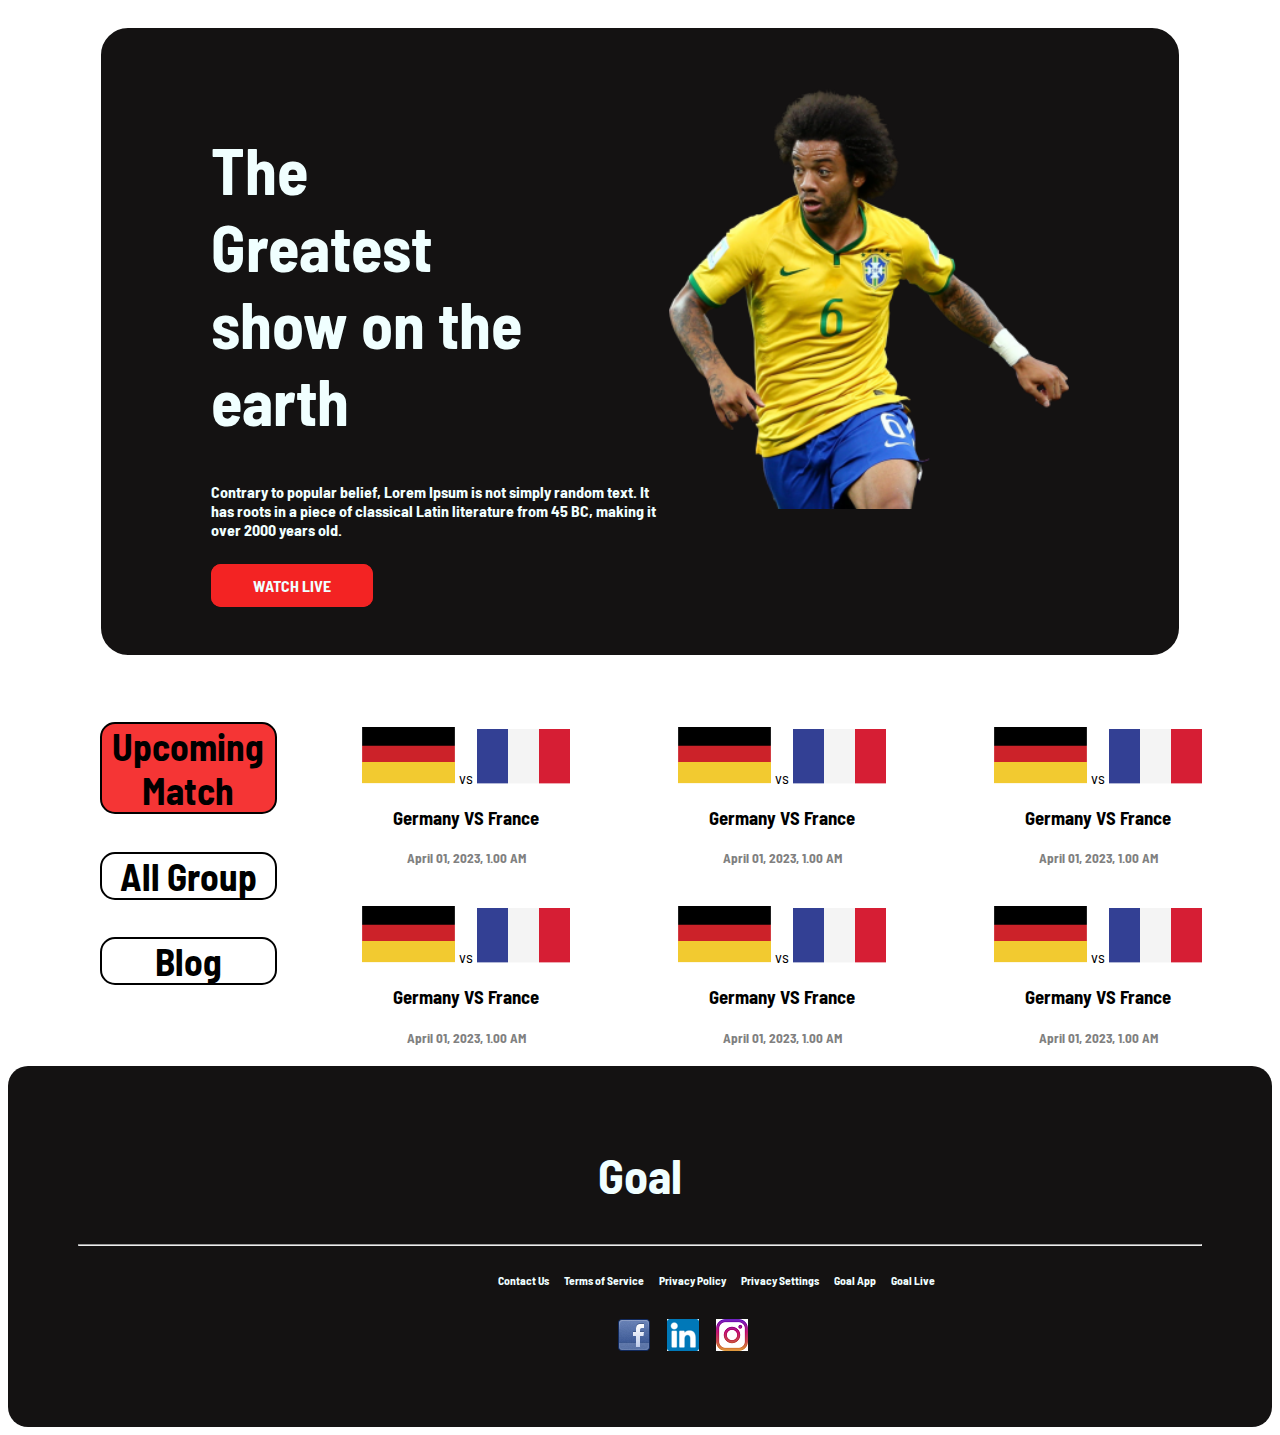
<file: shedule1.html>
<!DOCTYPE html>
<html lang="en">

<head>
    <meta charset="UTF-8">
    <meta http-equiv="X-UA-Compatible" content="IE=edge">
    <meta name="viewport" content="width=device-width, initial-scale=1.0">
    <title>Upcoming Match</title>
    <link rel="stylesheet" href="styles/shedule1.css">
</head>

<body>
    <section class="container">
        <div class="section-detail">
            <div class="section-info">
                <h1 class="section-titel">The Greatest show on the earth</h1>
                <h6 class="titel-detail">Contrary to popular belief, Lorem Ipsum is not simply

                    random text. It has roots in a piece of classical Latin literature
                    from 45 BC, making it over 2000 years old.</h6>
                <span class="watch-live">WATCH LIVE<i class="fa-duotone fa-arrow-right"></i></span>
            </div>
            <div class="image">
                <img src="images/Banner Image.png" alt="">
            </div>
        </div>
    </section>
    <main>
        <div class="sidebar-flag">
            <div class="sidebar">
                <h3 class="a-side extra">Upcoming Match</h3>
                <h3 class="a-side">All Group</h3>
                <h3 class="a-side">Blog</h3>
            </div>
            <div class="flag-detail">
                <div class="blog-img">
                    <img src="images/germany Flag.png" alt="">
                    <span>vs</span>
                    <img src="images/Flag.png" alt="">
                    <div class="blog-info">
                        <h3>Germany VS France</h3>
                        <small>April 01, 2023, 1.00 AM</small>
                    </div>
                </div>
                <div class="blog-img">
                    <img src="images/germany Flag.png" alt="">
                    <span>vs</span>
                    <img src="images/Flag.png" alt="">
                    <div class="blog-info">
                        <h3>Germany VS France</h3>
                        <small>April 01, 2023, 1.00 AM</small>
                    </div>
                </div>
                <div class="blog-img">
                    <img src="images/germany Flag.png" alt="">
                    <span>vs</span>
                    <img src="images/Flag.png" alt="">
                    <div class="blog-info">
                        <h3>Germany VS France</h3>
                        <small>April 01, 2023, 1.00 AM</small>
                    </div>
                </div>
                <div class="blog-img">
                    <img src="images/germany Flag.png" alt="">
                    <span>vs</span>
                    <img src="images/Flag.png" alt="">
                    <div class="blog-info">
                        <h3>Germany VS France</h3>
                        <small>April 01, 2023, 1.00 AM</small>
                    </div>
                </div>
                <div class="blog-img">
                    <img src="images/germany Flag.png" alt="">
                    <span>vs</span>
                    <img src="images/Flag.png" alt="">
                    <div class="blog-info">
                        <h3>Germany VS France</h3>
                        <small>April 01, 2023, 1.00 AM</small>
                    </div>
                </div>
                <div class="blog-img">
                    <img src="images/germany Flag.png" alt="">
                    <span>vs</span>
                    <img src="images/Flag.png" alt="">
                    <div class="blog-info">
                        <h3>Germany VS France</h3>
                        <small>April 01, 2023, 1.00 AM</small>
                    </div>
                </div>
            </div>
        </div>
    </main>
</body>
<footer>
    <div class="goal">
        <h2 class="goal-info">Goal</h2>
        <hr>
        <div class="footer">
            <h3>Contact Us</h3>
            <h3>Terms of Service </h3>
            <h3>Privacy Policy </h3>
            <h3>Privacy Settings</h3>
            <h3>Goal App </h3>
            <h3>Goal Live</h3>
        </div>
        <div class="social-id">

            <a href="https://www.facebook.com/ruman.islam.184/" target="blank">
                <img src="assets/social-facebook.png" alt="Facebook"></a>

            <a href="https://www.linkedin.com/in/md-rakibul-islam-b5a2a7239/" target="blank">
                <img src="assets/social-linkedin.png" alt="Linkedin"></a>

            <a href="https://www.instagram.com/romanrakib/" target="_blank">
                <img src="assets/instagram.png" alt="Instagram"></a>
        </div>
    </div>
</footer>

</html>
</file>
<file: styles/shedule1.css>
/* -----------------
      font style
-------------------- */

@import url('https://fonts.googleapis.com/css2?family=Barlow+Semi+Condensed&family=Poppins:wght@400;500&display=swap');

body {
    font-family: 'Barlow Semi Condensed', sans-serif;
}

/*---------------------- top-banner -----------------------*/

.container {
    background-color: rgb(20, 18, 18);
    margin: 25px 90px;
    border: 3px solid white;
    padding: 0 30px;
    border-radius: 30px;


}


.section-detail {
    display: flex;
    margin: 30px;
    padding: 30px 50px;
}

.section-titel {
    color: azure;
    font-size: 4em;
    padding-right: 30%;
}

.titel-detail {
    color: azure;
    font-size: 1em;
}

.watch-live {
    color: azure;
    border: 2px solid rgb(243, 35, 35);
    border: 5px 20px;
    padding: 10px 40px;
    background-color: rgb(243, 35, 35);
    border-radius: 10px;
    font-weight: 700;

}

.container img {
    width: 400px;
}

/*------------------------------- top-banner-end -----------------------*/


/*--------------------------------- start-main --------------------------*/

.sidebar-flag {
    width: 50%;
    display: flexbox;
}

.sidebar {
    font-size: 2em;
    font-weight: 700;
    background-color: white;
    border: 2px solid white;
    width: 28%;
    height: 20px;
    padding-left: 90px;
    text-align: center;

}

.a-side.extra {
    background-color: rgb(245, 53, 53);
}

.a-side {
    border: 2px solid black;
    border-radius: 15px;
}

.flag-detail {
    display: grid;
    grid-template-columns: repeat(3, 1fr);
    width: 150%;
    margin-left: 300px;
    bottom: 40%;



}

.blog-img {
    border: 2px solid rgb(216, 218, 218);
    text-align: center;
    align-items: center;
    margin: 20px;
    bottom: 40px;
    border: 30px;
}

small {
    color: gray;
    font-weight: 700;
}

/* --------------------------footer start-------------------- */

.goal {
    text-align: center;
    font-size: 2em;
    background-color: rgb(20, 18, 18);
    color: azure;
    align-items: center;
    border: 20px;
    padding: 70px;
    border-radius: 20px;
    padding-top: 40px;
}

.footer {
    display: flex;
    font-size: 10px;
    gap: 15px;
    padding-left: 420px;
    margin-bottom: 20px;
}

/* --------------------footer end------------------- */

/* --------------------Social link-------------------- */

.social-id {
    display: flex;
    gap: 17px;
    padding-left: 540px;
}


/*[base64]*/
</file>
